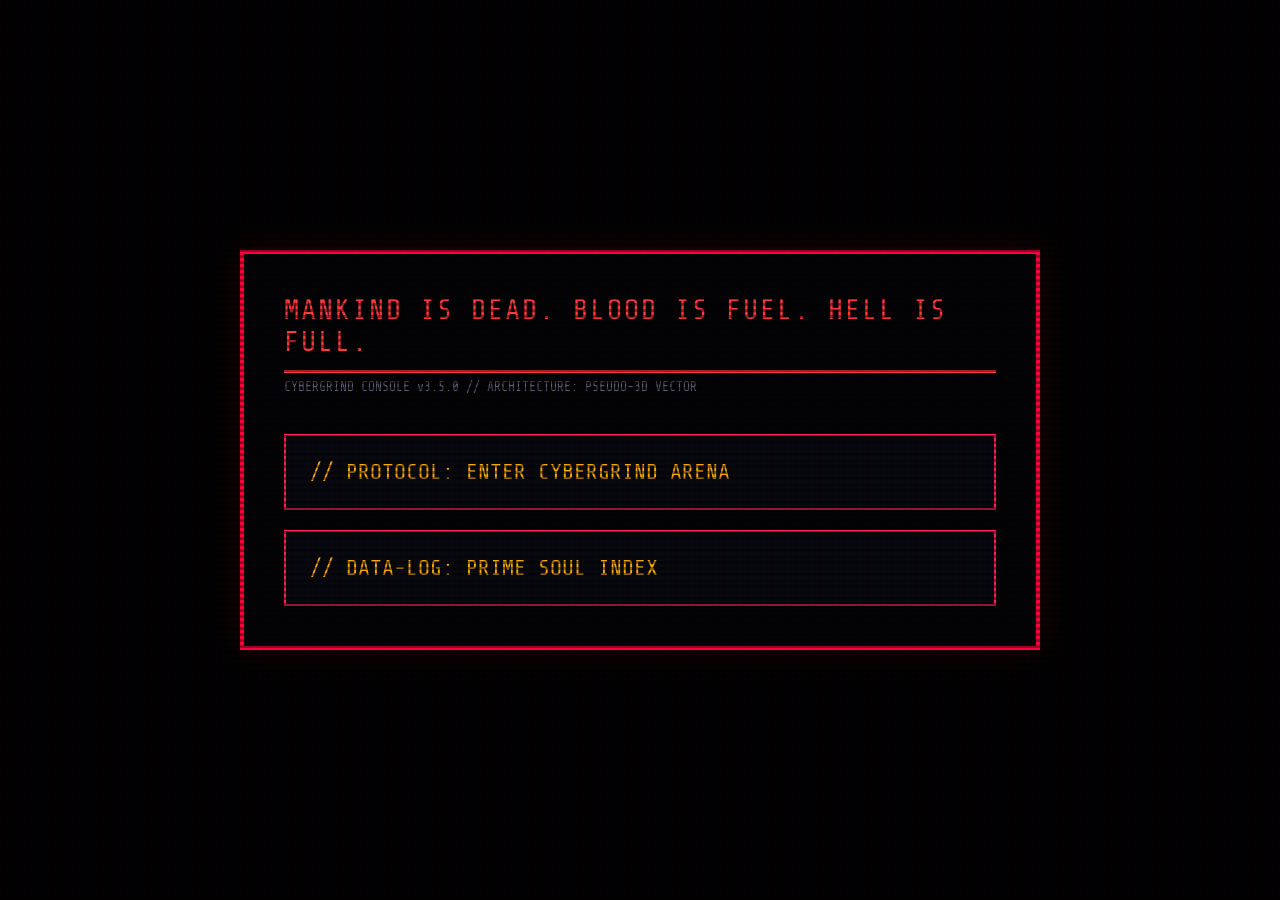
<file: Culpa da Ia/Aprimoramentos/index.html>
<!DOCTYPE html>
<html lang="pt-BR">
<head>
    <meta charset="UTF-8">
    <meta name="viewport" content="width=device-width, initial-scale=1.0">
    <title>ULTRAKILL // APOCRYPHAL TERMINAL</title>
    <link rel="stylesheet" href="style.css">
</head>
<body>

    <div class="crt-overlay"></div>
    <div id="flash-screen"></div>

    <div id="terminal-container">
        
        <div id="main-menu" class="terminal-window">
            <div class="terminal-header">MANKIND IS DEAD. BLOOD IS FUEL. HELL IS FULL.</div>
            <div class="terminal-subheader">CYBERGRIND CONSOLE v3.5.0 // ARCHITECTURE: PSEUDO-3D VECTOR</div>
            
            <div class="menu-grid">
                <button class="menu-btn" data-action="open-tab" data-target="cybergrind">
                    <span class="glitch-text">// PROTOCOL: ENTER CYBERGRIND ARENA</span>
                </button>
                <button class="menu-btn" data-action="open-tab" data-target="lore">
                    <span>// DATA-LOG: PRIME SOUL INDEX</span>
                </button>
            </div>
        </div>

        <div id="sec-cybergrind" class="game-section hidden">
            <div id="player-hud">
                <div class="hud-left">
                    <div class="hp-container">
                        <div class="hud-label">V1 PLATES INTEGRITY</div>
                        <div class="hp-bar-bg">
                            <div id="hp-bar-hard"></div>
                            <div id="hp-bar-fill"></div>
                        </div>
                        <div class="hp-numeric">
                            <span id="hp-text">100</span><span class="hp-max">/100</span>
                        </div>
                    </div>
                    <div class="lives-container">
                        <div class="hud-label">CORE BACKUPS</div>
                        <div id="lives-display">███</div>
                    </div>
                </div>

                <div id="boss-hud" class="hidden">
                    <div class="boss-title">MINOS PRIME</div>
                    <div class="boss-bar-bg">
                        <div id="boss-bar-fill"></div>
                    </div>
                    <div id="boss-subtitle">"DIE!"</div>
                </div>

                <div class="hud-right">
                    <div id="rank-container">
                        <div id="rank-text">D</div>
                        <div id="style-pts">000000 PTS</div>
                    </div>
                </div>
            </div>

            <div class="arena-controls">
                <button id="btn-spawn-coin" class="hud-action-btn">SPLIT COIN [F]</button>
                <button id="btn-summon-minos" class="hud-action-btn boss-btn">MANIFEST MINOS [P]</button>
                <button class="btn-back">// TERMINATE</button>
            </div>

            <div id="weapon-select-hud">
                <button class="hud-btn active" data-weapon="revolver">[1] MARKSMAN</button>
                <button class="hud-btn" data-weapon="shotgun">[2] CORE EJECT</button>
                <button class="hud-btn" data-weapon="nailgun">[3] ATTRACTOR</button>
                <button class="hud-btn" data-weapon="rpg">[4] FREEZEFRAME</button>
                <button class="hud-btn" data-weapon="saw">[5] SAWBLADE</button>
            </div>

            <canvas id="gameCanvas"></canvas>
        </div>

        <div id="sec-lore" class="content-section hidden">
            <div class="terminal-header">// ENCRYPTED QUANTUM CORES</div>
            <div class="content-body">
                <div class="sidebar-buttons">
                    <button class="data-btn" data-lore="minos">MINOS PRIME</button>
                    <button class="data-btn" data-lore="judgement">JUDGEMENT FIELD</button>
                </div>
                <div class="display-box"><p id="lore-text">Aguardando descriptografia de dados...</p></div>
            </div>
            <button class="btn-back"><- ACCESS RESET</button>
        </div>

    </div>

    <script src="script.js"></script>
</body>
</html>
</file>
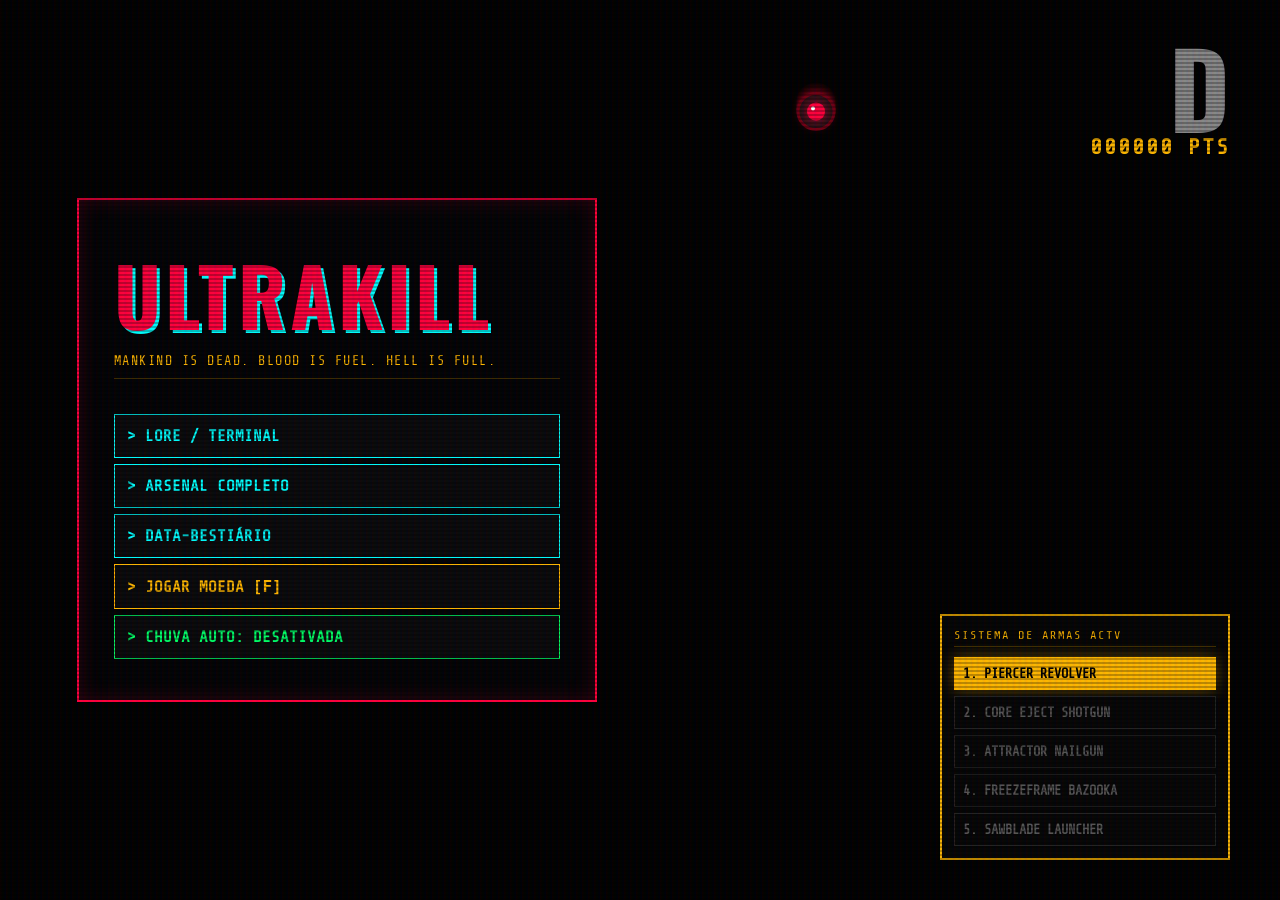
<file: Culpa da Ia/Reajustes/index.html>
<!DOCTYPE html>
<html lang="pt-BR">
<head>
    <meta charset="UTF-8">
    <meta name="viewport" content="width=device-width, initial-scale=1.0">
    <title>ULTRAKILL - Terminal Cybergrind V3</title>
    <link rel="stylesheet" href="style.css">
</head>
<body>

    <div class="crt-overlay" aria-hidden="true"></div>
    <div class="flash-overlay" id="flash-screen" aria-hidden="true"></div>

    <canvas id="gameCanvas"></canvas>

    <div id="style-meter" aria-live="polite">
        <div id="rank-text" class="glitch" data-text="D">D</div>
        <div id="style-pts">000000 PTS</div>
        <div id="decay-warning" class="hidden">COMBO CAINDO!</div>
    </div>

    <main id="main-menu" class="menu-container">
        <h1 class="game-title" data-text="ULTRAKILL">ULTRAKILL</h1>
        <p class="subtitle">MANKIND IS DEAD. BLOOD IS FUEL. HELL IS FULL.</p>
        
        <nav class="menu-options">
            <button data-action="open-tab" data-target="lore"><span class="arrow" aria-hidden="true">></span> LORE / TERMINAL</button>
            <button data-action="open-tab" data-target="armas"><span class="arrow" aria-hidden="true">></span> ARSENAL COMPLETO</button>
            <button data-action="open-tab" data-target="bestiario"><span class="arrow" aria-hidden="true">></span> DATA-BESTIÁRIO</button>
            <button id="btn-spawn-coin" class="btn-highlight"><span class="arrow" aria-hidden="true">></span> JOGAR MOEDA <kbd>[F]</kbd></button>
            <button id="btn-auto-coin" class="btn-auto-disabled"><span class="arrow" aria-hidden="true">></span> CHUVA AUTO: DESATIVADA</button>
        </nav>
    </main>

    <section id="sec-lore" class="menu-container content-section hidden">
        <h2 class="section-title">TERMINAL DATA // LORE</h2>
        <div class="submenu flex-wrap">
            <button data-lore="v1">PROJETO V1</button>
            <button data-lore="humanidade">A QUEDA</button>
            <button data-lore="inferno">O INFERNO</button>
        </div>
        <div id="lore-text" class="display-box">Aguardando input de dados...</div>
        <button class="btn-back">[ RETORNAR AO MENU ]</button>
    </section>

    <section id="sec-armas" class="menu-container content-section hidden">
        <h2 class="section-title">ARSENAL E ARMARENTO</h2>
        <div class="submenu flex-wrap">
            <button data-weapon-info="piercer">REVOLVER</button>
            <button data-weapon-info="core">SHOTGUN</button>
            <button data-weapon-info="nailgun">NAILGUN</button>
            <button data-weapon-info="rpg">ROCKET LAUNCHER</button>
            <button data-weapon-info="saw">SAWBLADE LAUNCHER</button>
        </div>
        <div id="weapon-text" class="display-box">Selecione armamento para diagnóstico...</div>
        <button class="btn-back">[ RETORNAR AO MENU ]</button>
    </section>

    <section id="sec-bestiario" class="menu-container content-section hidden">
        <h2 class="section-title">AMEAÇAS E DEUSES PRIMES</h2>
        <div class="submenu flex-wrap">
            <button data-beast="filth">FILTH</button>
            <button data-beast="v2">V2</button>
            <button data-beast="gabriel">GABRIEL</button>
            <button data-beast="eyes">EYES (OLHOS)</button>
        </div>
        <div id="beast-text" class="display-box">Selecione entidade para escaneamento bio-mecânico...</div>
        <button class="btn-back">[ RETORNAR AO MENU ]</button>
    </section>

    <aside id="weapon-select-hud" aria-label="Seleção de Armas">
        <div class="hud-header">SISTEMA DE ARMAS ACTV</div>
        <nav class="hud-weapons">
            <button class="hud-btn active" data-weapon="revolver">1. PIERCER REVOLVER</button>
            <button class="hud-btn" data-weapon="shotgun">2. CORE EJECT SHOTGUN</button>
            <button class="hud-btn" data-weapon="nailgun">3. ATTRACTOR NAILGUN</button>
            <button class="hud-btn" data-weapon="rpg">4. FREEZEFRAME BAZOOKA</button>
            <button class="hud-btn" data-weapon="saw">5. SAWBLADE LAUNCHER</button>
        </nav>
    </aside>

    <script src="script.js"></script>
</body>
</html>
</file>
<file: Culpa da Ia/Aprimoramentos/style.css>
@import url('https://fonts.googleapis.com/css2?family=Share+Tech+Mono&display=swap');

* {
    margin: 0;
    padding: 0;
    box-sizing: border-box;
    user-select: none;
}

body, html {
    width: 100%;
    height: 100%;
    overflow: hidden;
    background-color: #000000;
    font-family: 'Share Tech Mono', monospace;
    color: #ffffff;
}

.crt-overlay {
    position: fixed;
    top: 0; left: 0; width: 100%; height: 100%;
    background: linear-gradient(rgba(18, 16, 16, 0) 50%, rgba(0, 0, 0, 0.4) 50%), linear-gradient(90deg, rgba(255, 0, 0, 0.03), rgba(0, 255, 0, 0.01), rgba(0, 0, 255, 0.03));
    background-size: 100% 6px, 6px 100%;
    z-index: 99;
    pointer-events: none;
}

#flash-screen {
    position: fixed;
    top: 0; left: 0; width: 100%; height: 100%;
    background-color: #ff0011;
    opacity: 0;
    pointer-events: none;
    z-index: 98;
    transition: opacity 0.04s ease-out;
}

.terminal-window {
    position: absolute;
    top: 50%; left: 50%;
    transform: translate(-50%, -50%);
    width: 85%; max-width: 800px;
    background-color: #020204;
    border: 4px solid #ff003c;
    padding: 40px;
    box-shadow: 0 0 30px rgba(255, 0, 60, 0.15);
}

.terminal-header {
    font-size: 28px;
    color: #ff3b3b;
    border-bottom: 3px solid #ff3b3b;
    padding-bottom: 12px;
    letter-spacing: 2px;
}

.terminal-subheader {
    font-size: 13px;
    color: #606075;
    margin-top: 6px;
    margin-bottom: 40px;
}

.menu-grid {
    display: flex;
    flex-direction: column;
    gap: 20px;
}

.menu-btn {
    background-color: #08080f;
    border: 2px solid #ff2255;
    color: #ffaa00;
    padding: 24px;
    font-family: 'Share Tech Mono', monospace;
    font-size: 22px;
    text-align: left;
    cursor: pointer;
    transition: all 0.2s ease;
}

.menu-btn:hover {
    background-color: #ffaa00;
    color: #000000;
    border-color: #ffffff;
    box-shadow: 0 0 15px rgba(255, 170, 0, 0.4);
}

.content-section {
    position: absolute;
    top: 50%; left: 50%;
    transform: translate(-50%, -50%);
    width: 90%; max-width: 900px;
    background-color: #040406;
    border: 3px solid #00a2ff;
    padding: 40px;
}

.content-body {
    display: flex;
    gap: 30px;
    margin: 30px 0;
}

.sidebar-buttons {
    display: flex;
    flex-direction: column;
    gap: 15px;
    width: 30%;
}

.data-btn {
    background-color: #0c0c12;
    border: 2px solid #252535;
    color: #ffffff;
    padding: 16px;
    font-family: 'Share Tech Mono', monospace;
    cursor: pointer;
    text-align: left;
}

.data-btn:hover { border-color: #00a2ff; color: #00a2ff; }

.display-box {
    width: 70%;
    background-color: #010102;
    border: 2px dashed #00a2ff;
    padding: 25px;
    min-height: 260px;
    color: #d1d1d6;
    font-size: 18px;
    line-height: 1.6;
}

.btn-back {
    background-color: #120205;
    border: 2px solid #4a0812;
    color: #ff2244;
    padding: 12px 30px;
    font-family: 'Share Tech Mono', monospace;
    cursor: pointer;
    font-size: 15px;
}

.btn-back:hover { background-color: #ff2244; color: #000000; }

.game-section { width: 100%; height: 100%; position: relative; }
#gameCanvas { width: 100%; height: 100%; display: block; background-color: #010002; }

#player-hud {
    position: absolute;
    bottom: 40px; left: 40px; right: 40px;
    display: flex;
    justify-content: space-between;
    align-items: flex-end;
    pointer-events: none;
    z-index: 10;
}

.hud-label {
    font-size: 12px;
    color: #8c8ca3;
    letter-spacing: 2px;
    margin-bottom: 4px;
    font-weight: bold;
}

.hp-container {
    width: 360px;
    background-color: rgba(2, 2, 3, 0.9);
    border: 3px solid #ff1100;
    padding: 16px;
    margin-bottom: 16px;
}

.hp-bar-bg {
    width: 100%; height: 32px;
    background-color: #260300;
    position: relative;
    border: 1px solid #ff1100;
}

#hp-bar-fill {
    width: 100%; height: 100%;
    background-color: #ff1100;
    position: absolute; left: 0; top: 0;
    z-index: 2;
}

#hp-bar-hard {
    width: 0%; height: 100%;
    background-color: #590000;
    position: absolute; right: 0; top: 0;
    z-index: 1;
}

.hp-numeric {
    text-align: right;
    margin-top: 6px;
}

#hp-text { font-size: 46px; color: #ffffff; font-weight: bold; line-height: 1; }
.hp-max { font-size: 22px; color: #ff1100; }

.lives-container {
    width: 200px;
    background-color: rgba(2, 2, 3, 0.9);
    border: 3px solid #00a2ff;
    padding: 12px;
}

#lives-display { font-size: 26px; color: #00a2ff; letter-spacing: 6px; }

#boss-hud {
    position: absolute;
    top: -65vh; left: 50%;
    transform: translateX(-50%);
    width: 650px;
    background-color: rgba(1, 1, 2, 0.95);
    border: 2px solid #ffffff;
    padding: 16px;
    text-align: center;
    box-shadow: 0 0 25px rgba(255, 255, 255, 0.1);
}

.boss-title { font-size: 32px; color: #ffffff; letter-spacing: 8px; font-weight: bold; }
.boss-bar-bg { width: 100%; height: 16px; background-color: #14141a; border: 1px solid #ffffff; margin: 8px 0; }
#boss-bar-fill { width: 100%; height: 100%; background-color: #ffffff; }
#boss-subtitle { font-size: 14px; color: #cccccc; font-style: italic; letter-spacing: 1px; }

#rank-container {
    background-color: rgba(2, 2, 3, 0.9);
    border: 3px solid #ffffff;
    padding: 24px;
    text-align: right;
    min-width: 280px;
}

#rank-text { font-size: 76px; font-weight: bold; color: #40404a; line-height: 0.85; }
#style-pts { font-size: 24px; color: #ffffff; margin-top: 8px; }

.arena-controls { position: absolute; top: 20px; left: 20px; display: flex; gap: 12px; z-index: 10; }
.hud-action-btn {
    padding: 14px 22px; font-family: 'Share Tech Mono', monospace; font-size: 14px;
    background-color: #030305; border: 2px solid #3a3a4a; color: #ffffff; cursor: pointer;
    transition: all 0.15s ease;
}
.hud-action-btn:hover { background-color: #ffffff; color: #000000; border-color: #ffffff; }
.boss-btn { border-color: #ffffff; color: #ffffff; }
.boss-btn:hover { background-color: #ffffff; color: #000000; }

#weapon-select-hud {
    position: absolute; bottom: 40px; left: 50%;
    transform: translateX(-50%); display: flex; gap: 12px; z-index: 10;
    background-color: rgba(2, 2, 4, 0.9); padding: 10px; border: 2px solid #2a2a35;
}

.hud-btn {
    background-color: #08080c; border: 2px solid #444455; color: #666677;
    padding: 12px 20px; font-family: 'Share Tech Mono', monospace; font-size: 15px; cursor: pointer;
}

.hud-btn.active { background-color: #12121c; color: #ffaa00; border-color: #ffaa00; }
.hidden { display: none !important; }
</file>
<file: Culpa da Ia/Reajustes/style.css>
@import url('https://fonts.googleapis.com/css2?family=Oswald:wght@700;900&family=Share+Tech+Mono&display=swap');

/* --- VARIÁVEIS DE SISTEMA (PALETA ULTRAKILL) --- */
:root {
    --bg-dark: #020202;
    --bg-menu: rgba(3, 3, 5, 0.9);
    --neon-red: #ff003c;
    --neon-cyan: #00ffff;
    --neon-gold: #ffb700;
    --neon-green: #00ff66;
    --text-muted: #ccc;
    --text-dark: #050505;
    --font-mono: 'Share Tech Mono', monospace;
    --font-display: 'Oswald', sans-serif;
}

/* --- RESET & ESTRUTURA GLOBAL --- */
* {
    margin: 0;
    padding: 0;
    box-sizing: border-box;
    user-select: none;
}

body {
    background-color: var(--bg-dark);
    color: #fff;
    font-family: var(--font-mono);
    overflow: hidden;
    height: 100vh;
    width: 100vw;
}

/* --- OVERLAYS VISUAIS (CRT & FLASH) --- */
.crt-overlay {
    position: absolute;
    top: 0; left: 0; width: 100%; height: 100%;
    background: 
        linear-gradient(rgba(18, 16, 16, 0) 50%, rgba(0, 0, 0, 0.25) 50%), 
        linear-gradient(90deg, rgba(255, 0, 0, 0.05), rgba(0, 255, 0, 0.02), rgba(0, 0, 255, 0.05));
    background-size: 100% 4px, 6px 100%;
    z-index: 999;
    pointer-events: none;
}

.flash-overlay {
    position: absolute;
    top: 0; left: 0; width: 100%; height: 100%;
    background: #fff;
    opacity: 0;
    z-index: 998;
    pointer-events: none;
    transition: opacity 0.045s ease-out; /* Sincronizado com o timeout do JS */
}

#gameCanvas {
    position: absolute;
    top: 0; left: 0; width: 100%; height: 100%;
    z-index: 1;
}

/* --- CONTÊINERES DE INTERFACE --- */
.menu-container {
    position: absolute;
    top: 50%; left: 6%;
    transform: translateY(-50%);
    z-index: 10;
    width: 100%;
    max-width: 520px;
    background: var(--bg-menu);
    border: 2px solid var(--neon-red);
    padding: 35px;
    box-shadow: inset 0 0 20px rgba(255, 0, 60, 0.2), 0 0 30px rgba(0, 0, 0, 0.8);
}

.content-section { 
    max-width: 650px; 
}

.hidden { 
    display: none !important; 
}

/* --- TIPOGRAFIA --- */
.game-title {
    font-family: var(--font-display);
    font-size: 5rem;
    font-weight: 900;
    color: var(--neon-red);
    text-shadow: 3px 3px 0px var(--neon-cyan);
    letter-spacing: 4px;
    animation: titleShake 2s infinite;
}

.subtitle {
    font-size: 0.85rem;
    color: var(--neon-gold);
    margin-bottom: 35px;
    letter-spacing: 1.5px;
    border-bottom: 1px solid rgba(255, 183, 0, 0.3);
    padding-bottom: 10px;
}

.section-title {
    font-family: var(--font-display);
    color: var(--neon-red);
    font-size: 1.8rem;
    margin-bottom: 15px;
}

/* --- BOTÕES GLOBAIS E ESTADOS --- */
button {
    display: block;
    width: 100%;
    background: #09090b;
    color: var(--neon-cyan);
    border: 1px solid var(--neon-cyan);
    padding: 12px;
    margin: 6px 0;
    font-family: var(--font-mono);
    font-size: 1rem;
    font-weight: bold;
    cursor: pointer;
    text-align: left;
    transition: transform 0.1s ease-out, background 0.1s ease-out, box-shadow 0.1s ease-out;
}

button:hover {
    background: var(--neon-cyan);
    color: #000;
    box-shadow: 0 0 20px rgba(0, 255, 255, 0.6);
    transform: translateX(6px);
}

/* Variantes de Botões */
.btn-highlight { 
    color: var(--neon-gold); 
    border-color: var(--neon-gold); 
}
.btn-highlight:hover { 
    background: var(--neon-gold); 
    color: #000; 
    box-shadow: 0 0 20px rgba(255, 183, 0, 0.6); 
}

.btn-back { 
    color: var(--neon-red); 
    border-color: var(--neon-red); 
    text-align: center; 
    margin-top: 20px; 
}
.btn-back:hover { 
    background: var(--neon-red); 
    color: #fff; 
    box-shadow: 0 0 20px var(--neon-red); 
}

/* Classes injetadas via JS para a Chuva Auto de Moedas */
.btn-auto-disabled {
    color: var(--neon-green);
    border-color: var(--neon-green);
}
.btn-auto-disabled:hover {
    background: var(--neon-green);
    color: #000;
    box-shadow: 0 0 20px var(--neon-green);
}

.btn-auto-enabled {
    color: var(--neon-gold);
    border-color: var(--neon-gold);
}
.btn-auto-enabled:hover {
    background: var(--neon-gold);
    color: #000;
    box-shadow: 0 0 20px var(--neon-gold);
}

/* --- ELEMENTOS DE TEXTO E SUBMENUS --- */
.submenu { 
    display: flex; 
    flex-wrap: wrap;
    gap: 6px; 
    margin: 15px 0; 
}

.submenu button { 
    font-size: 0.8rem; 
    text-align: center; 
    padding: 8px 4px; 
    flex: 1 1 calc(33.33% - 6px); /* Distribuição dinâmica perfeita */
    min-width: 100px; 
}

.display-box {
    background: #000;
    border-left: 4px solid var(--neon-gold);
    border-top: 1px solid #222;
    border-right: 1px solid #222;
    border-bottom: 1px solid #222;
    padding: 20px;
    min-height: 150px;
    font-size: 1rem;
    line-height: 1.5;
    color: var(--text-muted);
}

/* --- HUD: MEDIDOR DE ESTILO --- */
#style-meter {
    position: absolute;
    top: 40px; right: 50px;
    z-index: 10;
    text-align: right;
}

#rank-text {
    font-family: var(--font-display);
    font-size: 6.5rem;
    font-weight: 900;
    color: var(--neon-cyan);
    line-height: 0.9;
    text-shadow: 4px 4px 0px rgba(0,0,0,0.8);
    transition: color 0.2s ease; /* Transição suave ao mudar o Rank */
}

#style-pts { 
    font-size: 1.4rem; 
    color: var(--neon-gold); 
    font-weight: bold; 
    letter-spacing: 2px; 
}

#decay-warning {
    color: var(--neon-red);
    font-size: 0.9rem;
    font-weight: bold;
    letter-spacing: 1.5px;
    margin-top: 5px;
    display: none;
    animation: pulse 0.5s infinite alternate;
}

/* --- HUD: SELEÇÃO DE ARMAS --- */
#weapon-select-hud {
    position: absolute;
    bottom: 40px; right: 50px;
    z-index: 10;
    background: rgba(5, 5, 5, 0.95);
    border: 2px solid var(--neon-gold);
    padding: 12px;
    width: 290px;
    box-shadow: 0 0 20px rgba(0,0,0,0.9);
}

.hud-header {
    font-size: 0.75rem;
    color: var(--neon-gold);
    margin-bottom: 10px;
    letter-spacing: 2px;
    border-bottom: 1px solid rgba(255, 183, 0, 0.3);
    padding-bottom: 4px;
}

.hud-weapons { 
    display: flex; 
    flex-direction: column; 
    gap: 6px; 
}

.hud-weapons .hud-btn {
    font-size: 0.85rem;
    padding: 8px; margin: 0;
    border-color: #222; 
    color: #555;
    background: var(--text-dark);
}

.hud-weapons .hud-btn.active {
    color: #000; 
    background: var(--neon-gold); 
    border-color: var(--neon-gold);
    box-shadow: 0 0 15px rgba(255, 183, 0, 0.4);
}

/* --- ANIMAÇÕES --- */
@keyframes titleShake {
    0%, 100% { transform: skew(0deg); }
    2% { transform: skew(2deg); }
    4% { transform: skew(-1deg); }
    5% { transform: skew(0deg); }
}

@keyframes pulse {
    0% { opacity: 0.3; }
    100% { opacity: 1; }
}

/* --- RESPONSIVIDADE BÁSICA --- */
@media (max-width: 1024px) {
    .menu-container { left: 2%; max-width: 460px; padding: 20px; }
    #rank-text { font-size: 5rem; }
    #style-meter, #weapon-select-hud { right: 20px; }
}
</file>
